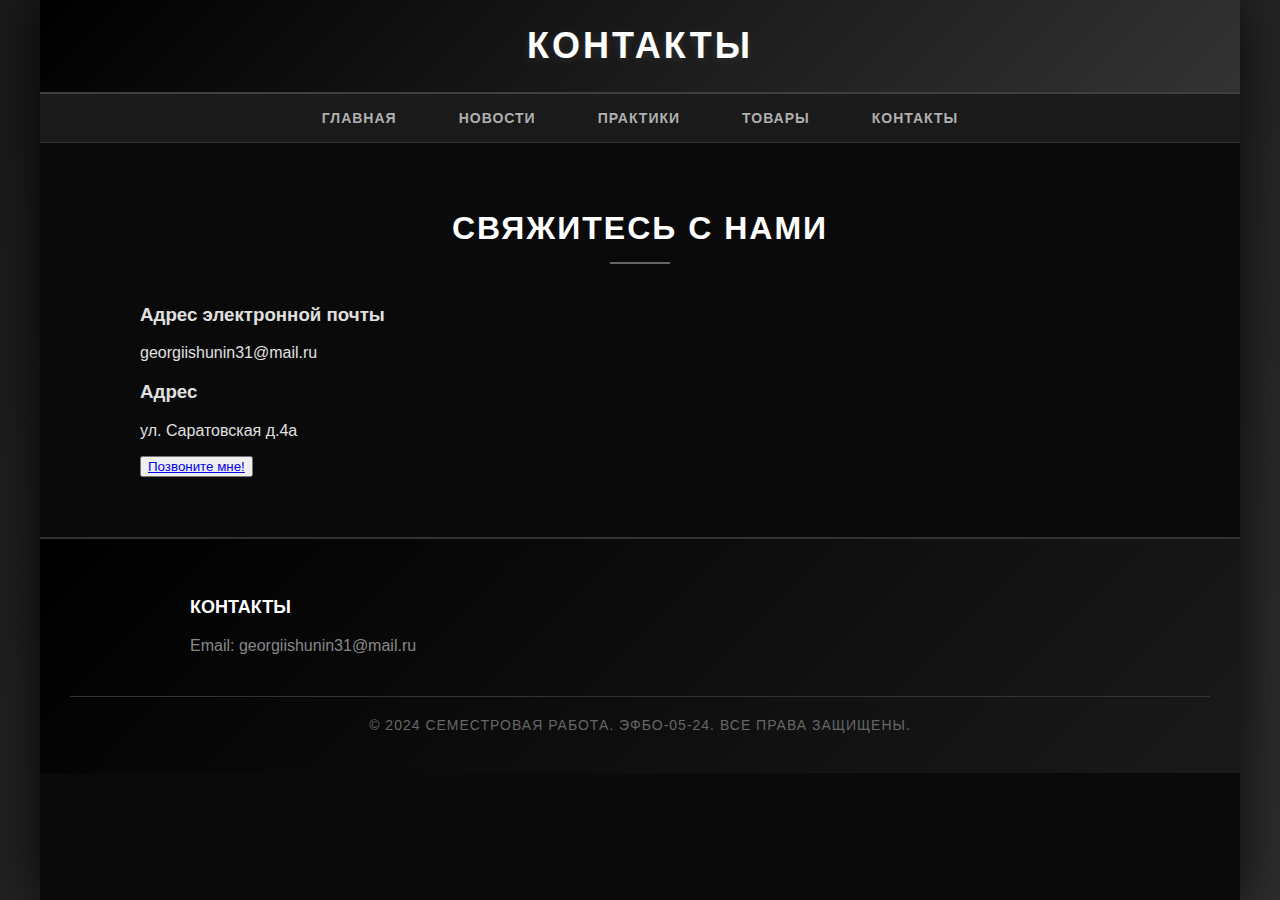
<file: pages/contacts.html>
<!DOCTYPE html>
<html lang="ru">

<head>
    <meta charset="UTF-8">
    <meta name="viewport" content="width=device-width, initial-scale=1.0">
    <title>Контакты - Семестровая работа</title>
    <link rel="stylesheet" href="../style/styles.css">
</head>

<body>
    <div class="page-container">
        <div class="header">Контакты</div>
        <nav class="nav">
            <ul class="nav-list">
                <li class="nav-item"><a href="../index.html" class="nav-link">Главная</a></li>
                <li class="nav-item"><a href="news.html" class="nav-link">Новости</a></li>
                <li class="nav-item"><a href="practices.html" class="nav-link">Практики</a></li>
                <li class="nav-item"><a href="goods.html" class="nav-link">Товары</a></li>
                <li class="nav-item"><a href="contacts.html" class="nav-link">Контакты</a></li>
            </ul>
        </nav>

        <div class="content">
            <div class="contacts-section">
                <h2 class="section-title">Свяжитесь с нами</h2>

                <div class="contact-card">
                    <h3 class="contact-title">Адрес электронной почты</h3>
                    <p class="contact-info">georgiishunin31@mail.ru</p>
                </div>

                <div class="contact-card">
                    <h3 class="contact-title">Адрес</h3>
                    <p class="contact-info">ул. Саратовская д.4а</p>
                </div>

                <div class="contact-card">
                    <button><a href="tel:+79243125460" class="call-button">Позвоните мне!</a></button>
                </div>
            </div>
        </div>

        <div class="footer">
            <div class="footer-content">
                <div class="footer-section">
                    <h3>Контакты</h3>
                    <p>Email: georgiishunin31@mail.ru</p>
                </div>
            </div>
            <div class="footer-bottom">
                &copy; 2024 Семестровая работа. ЭФБО-05-24. Все права защищены.
            </div>
        </div>
    </div>
</body>

</html>
</file>
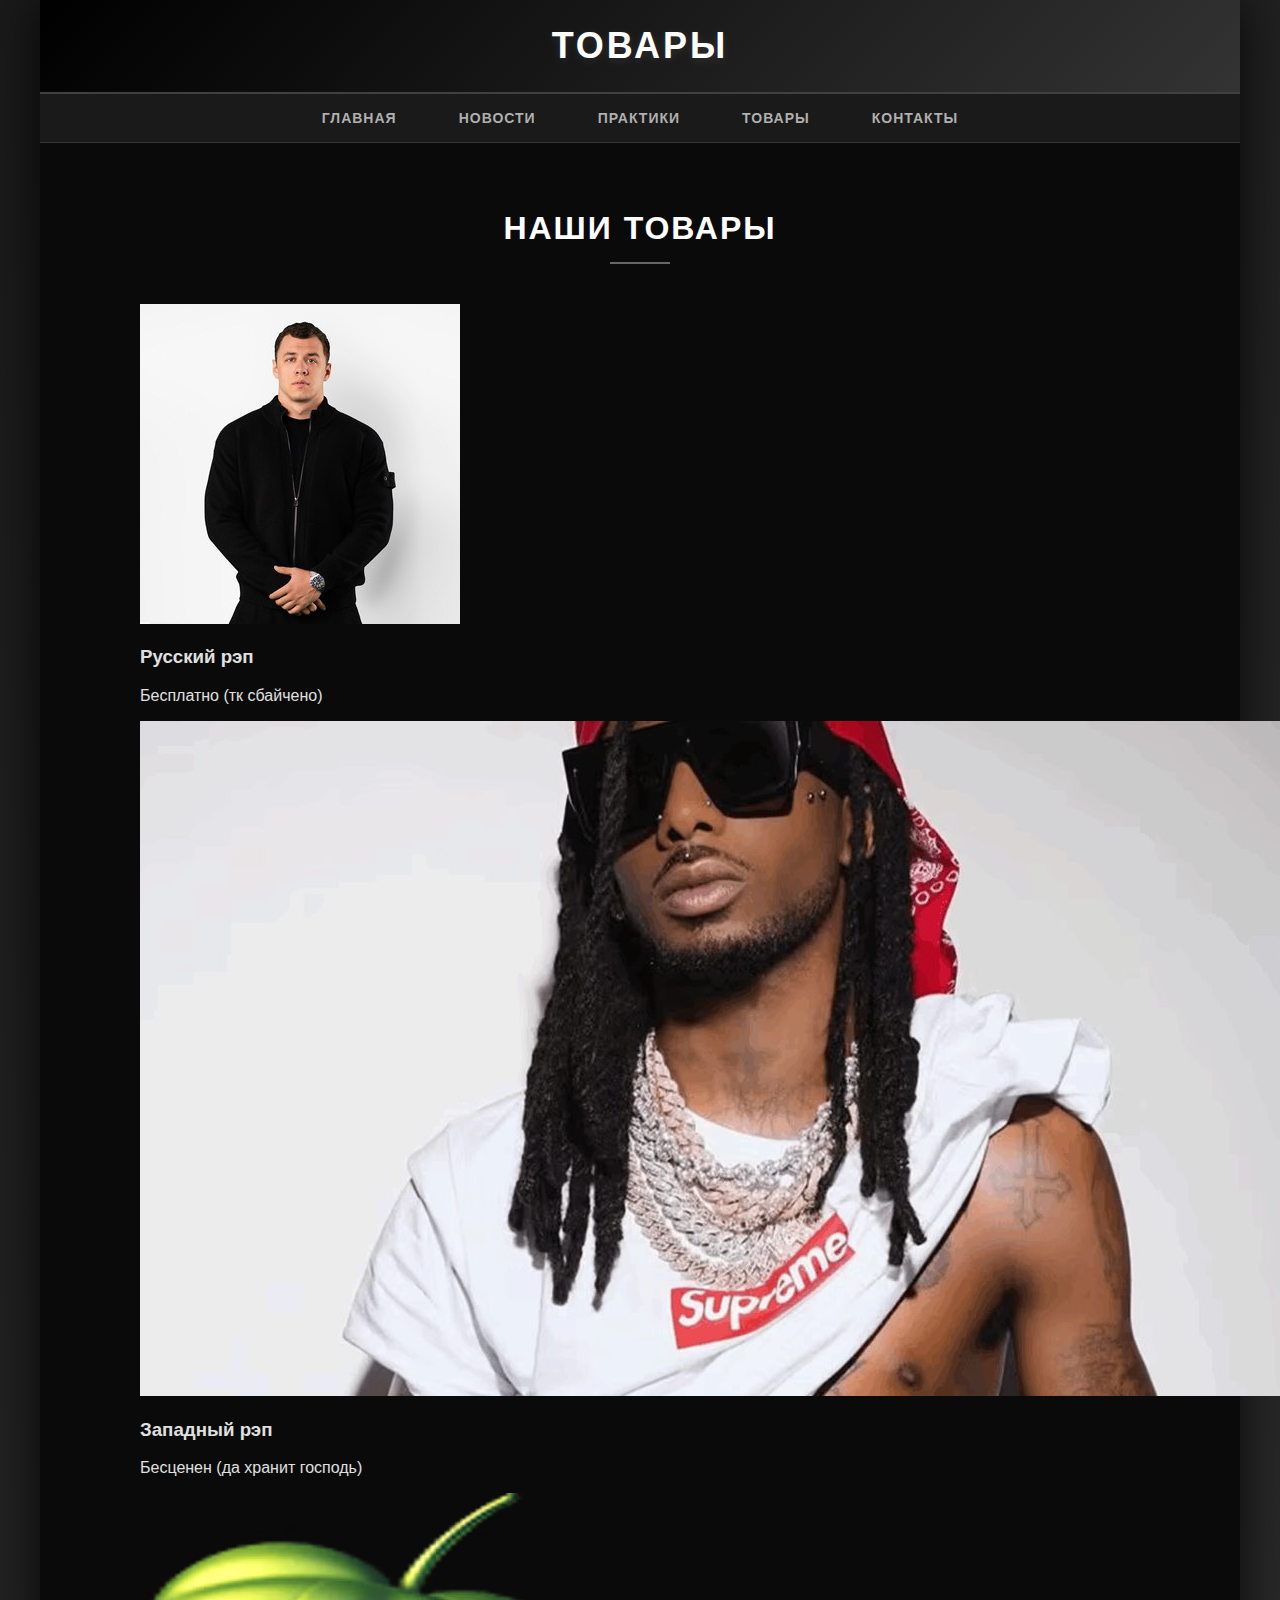
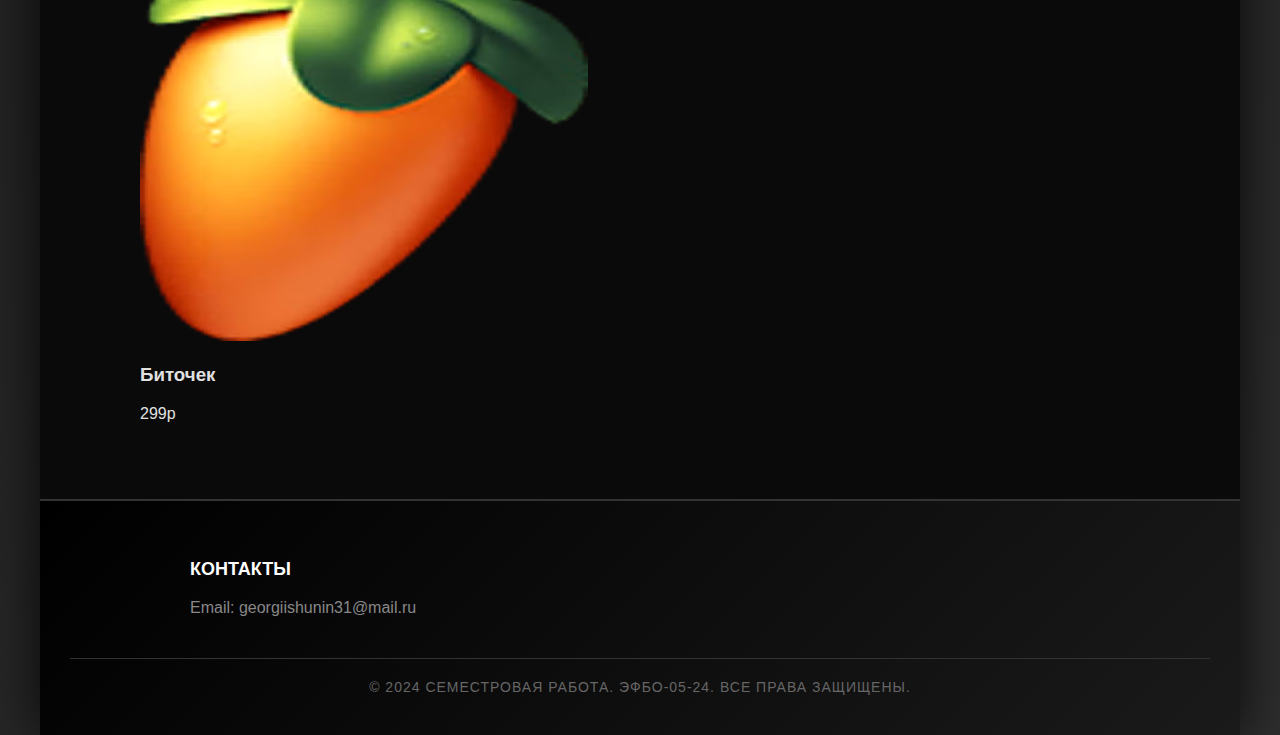
<file: pages/goods.html>
<!DOCTYPE html>
<html lang="ru">

<head>
    <meta charset="UTF-8">
    <meta name="viewport" content="width=device-width, initial-scale=1.0">
    <title>Товары - Семестровая работа</title>
    <link rel="stylesheet" href="../style/styles.css">
</head>

<body>
    <div class="page-container">
        <div class="header">Товары</div>
        <nav class="nav">
            <ul class="nav-list">
                <li class="nav-item"><a href="../index.html" class="nav-link">Главная</a></li>
                <li class="nav-item"><a href="news.html" class="nav-link">Новости</a></li>
                <li class="nav-item"><a href="practices.html" class="nav-link">Практики</a></li>
                <li class="nav-item"><a href="goods.html" class="nav-link">Товары</a></li>
                <li class="nav-item"><a href="contacts.html" class="nav-link">Контакты</a></li>
            </ul>
        </nav>

        <div class="content">
            <div class="goods-section">
                <h2 class="section-title">Наши товары</h2>
                <div class="goods-container">
                    <div class="goods-card">
                        <img src="../images/goods1.jpeg" alt="Русский рэп" class="goods-image">
                        <h3 class="goods-name">Русский рэп</h3>
                        <p class="goods-price">Бесплатно (тк сбайчено)</p>
                    </div>

                    <div class="goods-card">
                        <img src="../images/goods2.jpg" alt="Западный рэп" class="goods-image">
                        <h3 class="goods-name">Западный рэп</h3>
                        <p class="goods-price">Бесценен (да хранит господь)</p>
                    </div>

                    <div class="goods-card">
                        <img src="../images/goods3.avif" alt="Биточек" class="goods-image">
                        <h3 class="goods-name">Биточек</h3>
                        <p class="goods-price">299р</p>
                    </div>
                </div>
            </div>
        </div>

        <div class="footer">
            <div class="footer-content">
                <div class="footer-section">
                    <h3>Контакты</h3>
                    <p>Email: georgiishunin31@mail.ru</p>
                </div>
            </div>
            <div class="footer-bottom">
                &copy; 2024 Семестровая работа. ЭФБО-05-24. Все права защищены.
            </div>
        </div>
    </div>
</body>

</html>
</file>
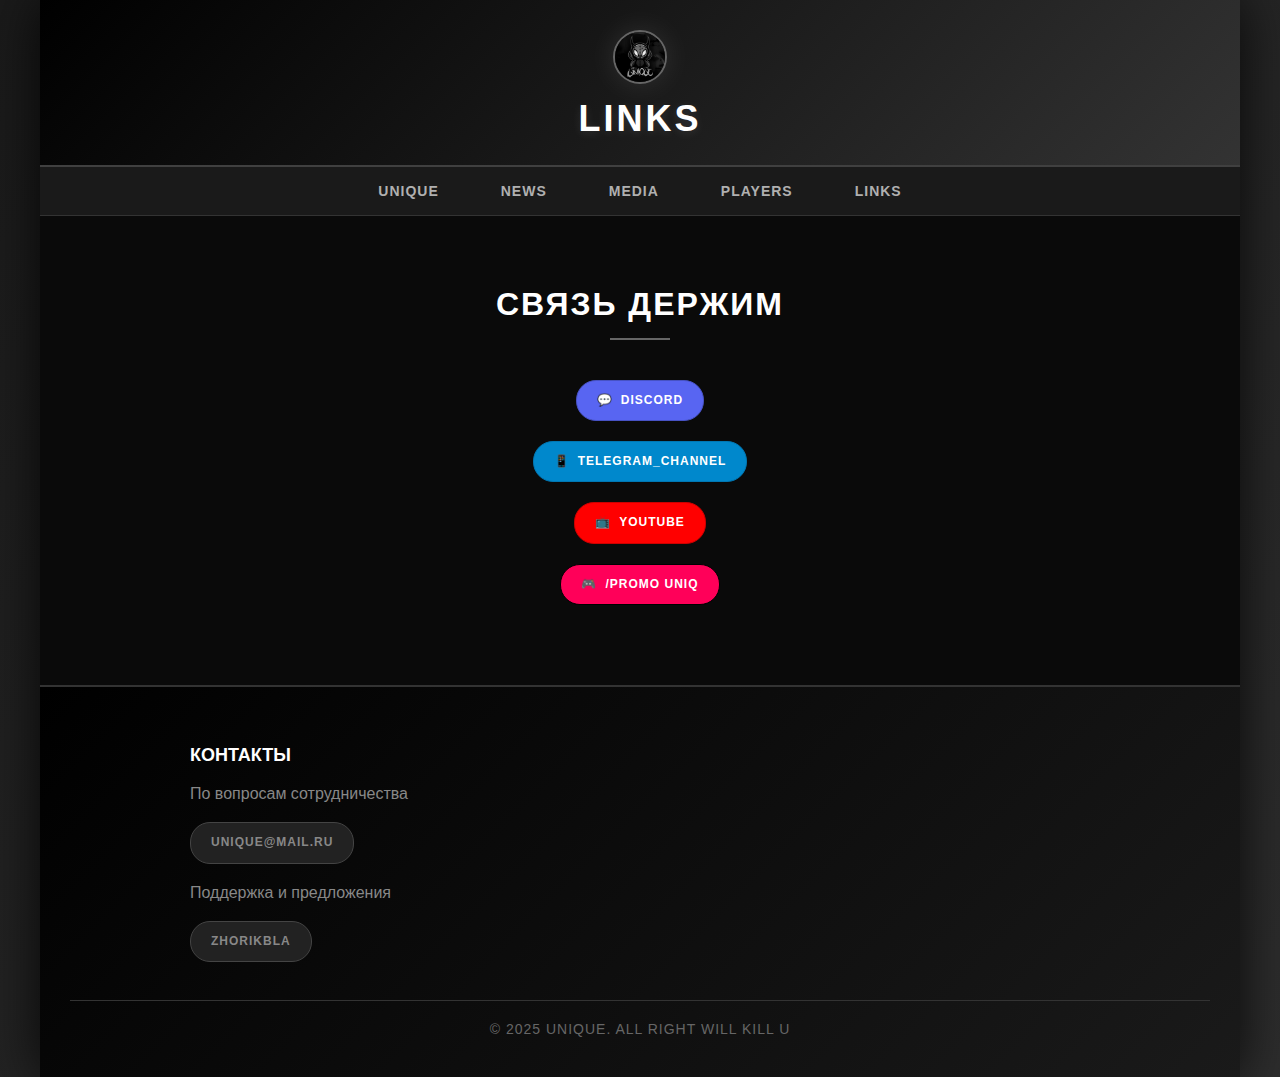
<file: pages/links.html>
<!DOCTYPE html>
<html lang="ru">

<head>
    <meta charset="UTF-8">
    <meta name="viewport" content="width=device-width, initial-scale=1.0">
    <title>UNIQUE_links</title>
    <link rel="stylesheet" href="../style/styles.css">
</head>

<body>
    <div class="page-container">
        <div class="header">
            <div class="header-title">
                <img class="famq-logo-header" src="../images/unique_logo.jpeg" alt="Logo_unique_famq">
            </div>
            <div class="header-title">
                links
            </div>
            <div class="theme-switcher">
            </div>
        </div>
        <nav class="nav">
            <ul class="nav-list">
                <li class="nav-item"><a href="../index.html" class="nav-link">UNIQUE</a></li>
                <li class="nav-item"><a href="news.html" class="nav-link">news</a></li>
                <li class="nav-item"><a href="media.html" class="nav-link">media</a></li>
                <li class="nav-item"><a href="players.html" class="nav-link">players</a></li>
                <li class="nav-item"><a href="links.html" class="nav-link">links</a></li>
            </ul>
        </nav>

        <div class="content">
            <div class="link-section">
                <h2 class="section-title">Связь держим</h2>
                <div align="center">
                    <p class="link-info"><a class="media-link discord" href="https://discord.gg/jURg6W8b">Discord</a>
                    </p>
                    <p class="link-info"><a class="media-link telegram"
                            href="https://t.me/+tnUvLIjBZbw1Y2Iy">Telegram_channel</a></p>
                    <p class="link-info"><a class="media-link youtube"
                            href="https://youtube.com/@unique-family-100?si=o_Aek8gNifoPB7Z9">YouTube</a></p>
                    <p class="link-info"><a class="media-link majestic"
                            href="https://majestic-rp.ru/register/?utm_campaign=uniq">/promo UNIQ</a></p>
                </div>
            </div>
        </div>

        <div class="footer">
            <div class="footer-content">
                <div class="footer-section">
                    <h3>Контакты</h3>
                    <p>По вопросам сотрудничества</p>
                    <a class="media-link" href="mailto:unique@mail.ru">unique@mail.ru</a>
                </div>
                <div class="footer-section">
                    <p>Поддержка и предложения</p>
                    <a class="media-link" href="https://t.me/f1uxik">zhorikbla</a>
                </div>
            </div>
            <div class="footer-bottom">
                &copy; 2025 UNIQUE. all right will kill u
            </div>
        </div>
    </div>
</body>

</html>
</file>
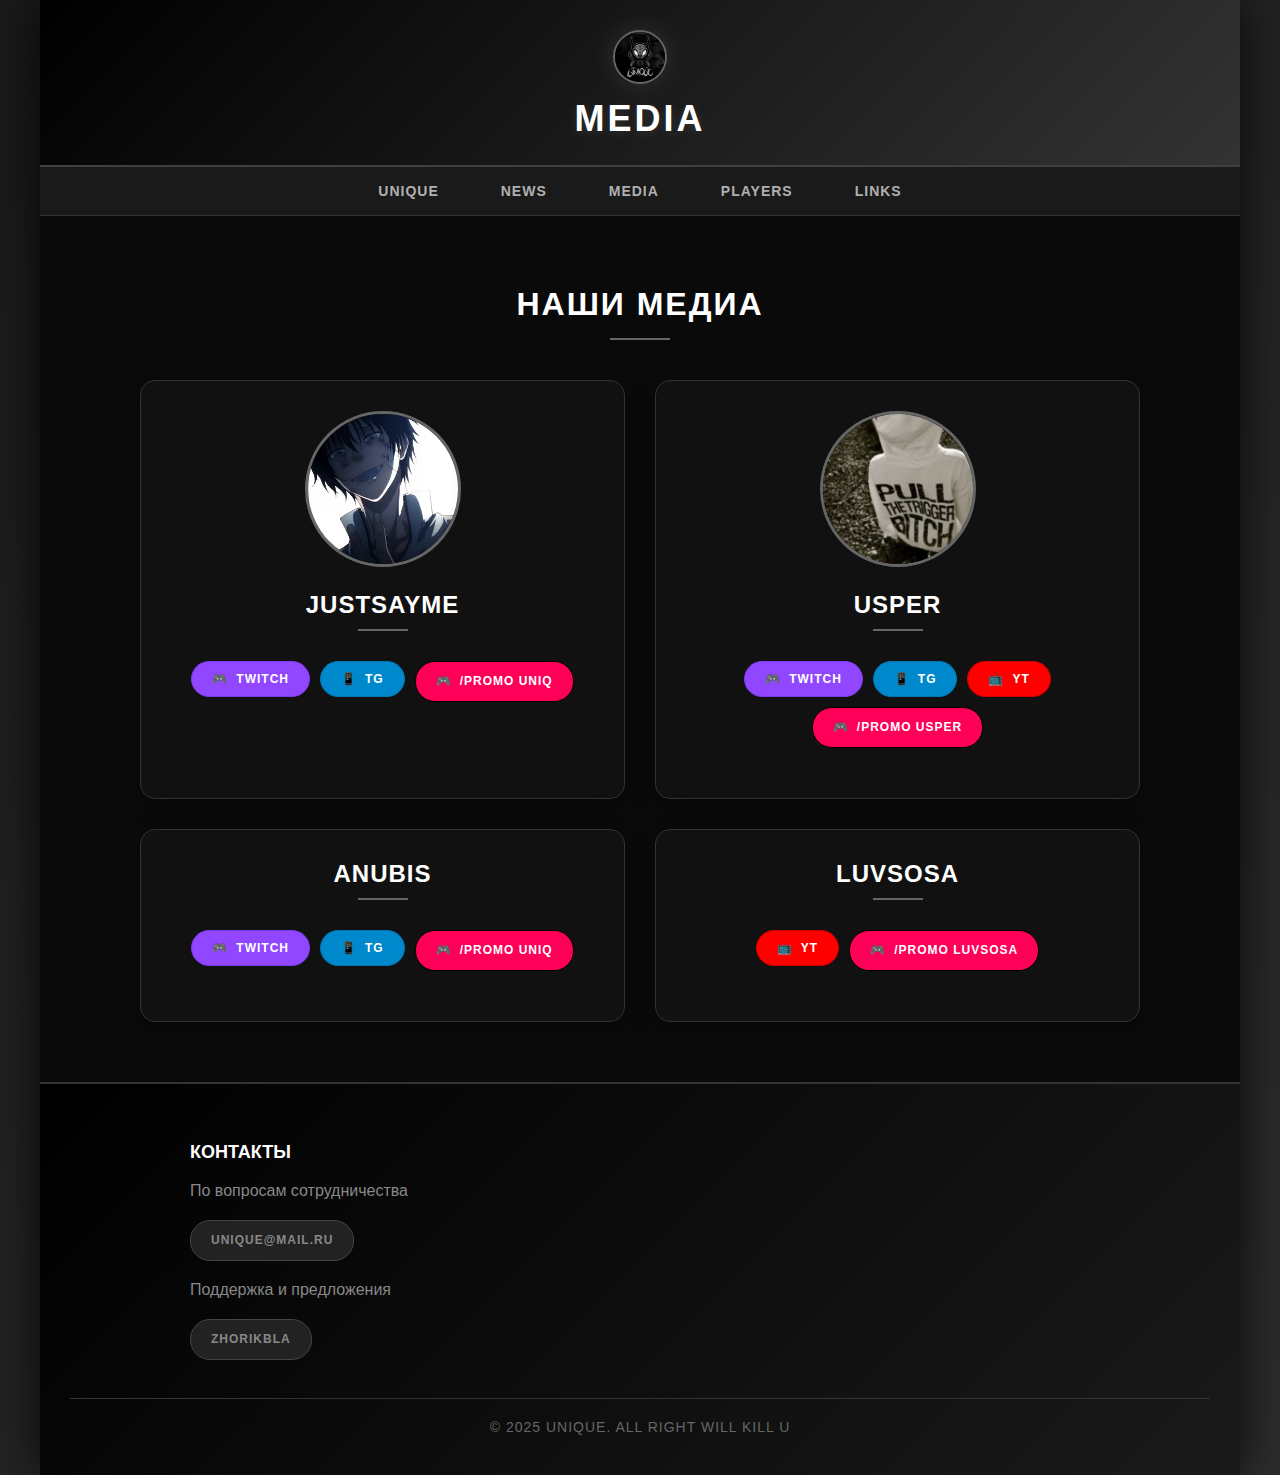
<file: pages/media.html>
<!DOCTYPE html>
<html lang="ru">

<head>
    <meta charset="UTF-8">
    <meta name="viewport" content="width=device-width, initial-scale=1.0">
    <title>UNIQUE_media</title>
    <link rel="stylesheet" href="../style/styles.css">
</head>

<body>
    <div class="page-container">
        <div class="header">
            <div class="header-title">
                <img class="famq-logo-header" src="../images/unique_logo.jpeg" alt="Logo_unique_famq">
            </div>
            <div class="header-title">
                media
            </div>
            <div class="theme-switcher">
            </div>
        </div>
        <nav class="nav">
            <ul class="nav-list">
                <li class="nav-item"><a href="../index.html" class="nav-link">UNIQUE</a></li>
                <li class="nav-item"><a href="news.html" class="nav-link">news</a></li>
                <li class="nav-item"><a href="media.html" class="nav-link">media</a></li>
                <li class="nav-item"><a href="players.html" class="nav-link">players</a></li>
                <li class="nav-item"><a href="links.html" class="nav-link">links</a></li>
            </ul>
        </nav>

        <div class="content">
            <div class="media-section">
                <h2 class="section-title">Наши медиа</h2>

                <div class="media-container">
                    <!-- Медиа партнер 1 -->
                    <div class="media-partner">
                        <img src="../images/jake.jpg" alt="Jake" class="players-image">
                        <h3 class="partner-title">Justsayme</h3>
                        <div class="media-links">
                            <div><a class="media-link twitch" href="www.twitch.tv/justsaymeee">Twitch</a></div>
                            <div><a class="media-link telegram" href="t.me/jakeunique">tg</a></div>
                            <p class="link-info"><a class="media-link majestic"
                                    href="https://majestic-rp.ru/register/?utm_campaign=uniq">/promo UNIQ</a></p>
                        </div>
                    </div>

                    <!-- Медиа партнер 2 -->
                    <div class="media-partner">
                        <img src="../images/usper.jpg" alt="Usper" class="players-image">
                        <h3 class="partner-title">usper</h3>
                        <div class="media-links">
                            <div><a class="media-link twitch" href="www.twitch.tv/usper111">Twitch</a></div>
                            <div><a class="media-link telegram" href="t.me/usper1337">tg</a></div>
                            <div><a class="media-link youtube" href="www.youtube.com/@usper1337">YT</a></div>
                            <p class="link-info"><a class="media-link majestic"
                                    href="https://majestic-rp.ru/register/?utm_campaign=usper">/promo usper</a></p>
                        </div>
                    </div>

                    <!-- Медиа партнер 3 -->
                    <div class="media-partner">
                        <h3 class="partner-title">Anubis</h3>
                        <div class="media-links">
                            <div><a class="media-link twitch" href="www.twitch.tv/papa_anubis">Twitch</a></div>
                            <div><a class="media-link telegram" href="t.me/anubis_pubg_g">tg</a></div>
                            <p class="link-info"><a class="media-link majestic"
                                    href="https://majestic-rp.ru/register/?utm_campaign=uniq">/promo UNIQ</a></p>
                        </div>
                    </div>

                    <!-- Медиа партнер 4 -->
                    <div class="media-partner">
                        <h3 class="partner-title">luvsosa</h3>
                        <div class="media-links">
                            <div><a class="media-link youtube" href="www.youtube.com/@k1sex1337">YT</a></div>
                            <p class="link-info"><a class="media-link majestic"
                                    href="https://majestic-rp.ru/register?utm_campaign=LUVSOSA">/promo LUVSOSA</a></p>
                        </div>
                    </div>
                </div>
            </div>
        </div>

        <div class="footer">
            <div class="footer-content">
                <div class="footer-section">
                    <h3>Контакты</h3>
                    <p>По вопросам сотрудничества</p>
                    <a class="media-link" href="mailto:unique@mail.ru">unique@mail.ru</a>
                </div>
                <div class="footer-section">
                    <p>Поддержка и предложения</p>
                    <a class="media-link" href="https://t.me/f1uxik">zhorikbla</a>
                </div>
            </div>
            <div class="footer-bottom">
                &copy; 2025 UNIQUE. all right will kill u
            </div>
        </div>
    </div>
</body>

</html>
</file>
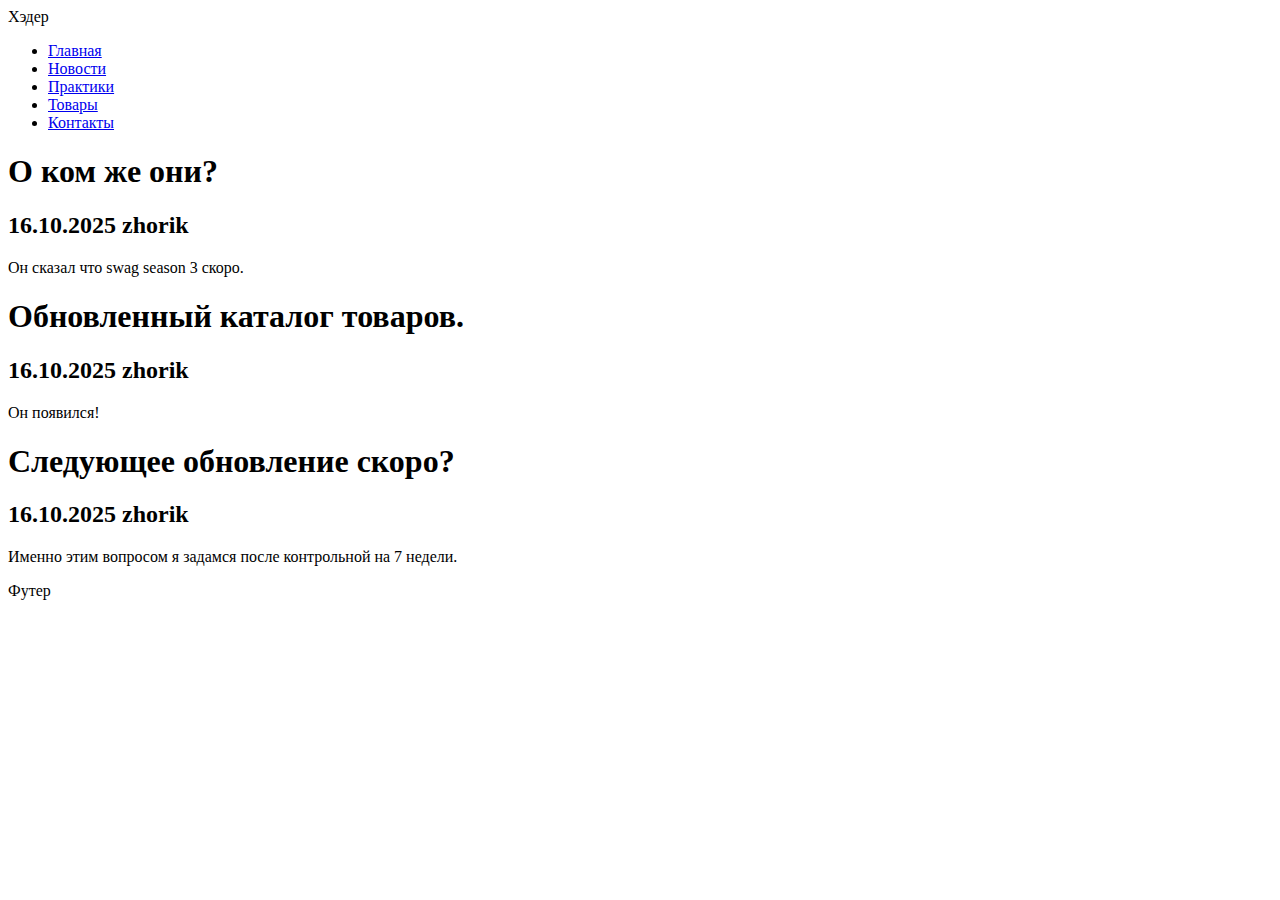
<file: pages/news.html>
<!DOCTYPE html>
<html lamg="ru">

<head>
    <meta charset="UTF-8">
    <meta name="viewport" content="width=device-width, initial-scale=1.0">
    <title>Семестровая работа</title>
</head>

<body>
    <div id="header">Хэдер</div>
    <div id="menu">
        <ul>
            <li><a href="/index.html">Главная</a></li>
            <li><a href="/pages/news.html">Новости</a></li>
            <li><a href="/pages/practices.html">Практики</a></li>
            <li><a href="/pages/goods.html">Товары</a></li>
            <li><a href="/pages/contacts.html">Контакты</a></li>
        </ul>
    </div>
    <div id="news">
        <div>
            <h1> О ком же они?</h1>
            <h2>16.10.2025 zhorik</h2>
            <p>Он сказал что swag season 3 скоро.</p>
        </div>
        <div>
            <h1> Обновленный каталог товаров.</h1>
            <h2>16.10.2025 zhorik</h2>
            <p>Он появился!</p>
        </div>
        <div>
            <h1> Следующее обновление скоро?</h1>
            <h2>16.10.2025 zhorik</h2>
            <p>Именно этим вопросом я задамся после контрольной на 7 недели.</p>
        </div>
    </div>
    <div id="footer">Футер</div>
</body>

</html>
</file>
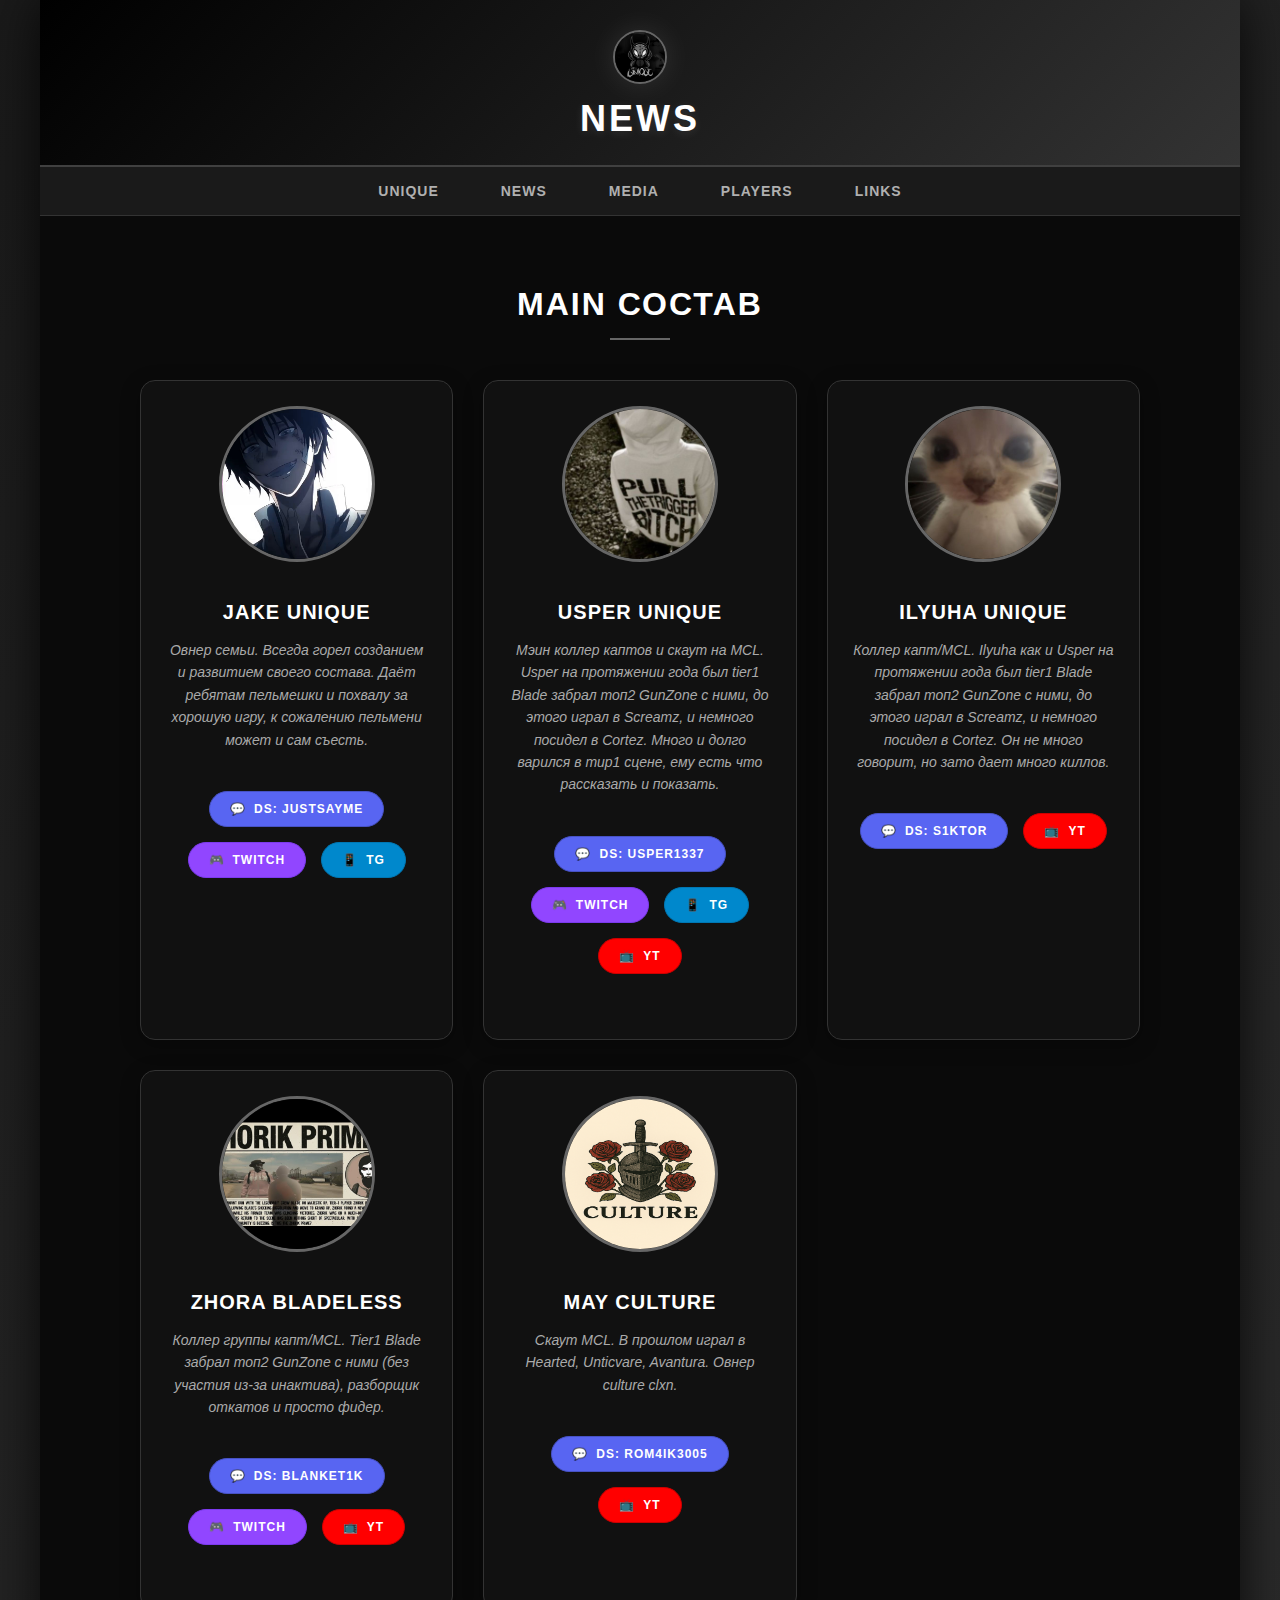
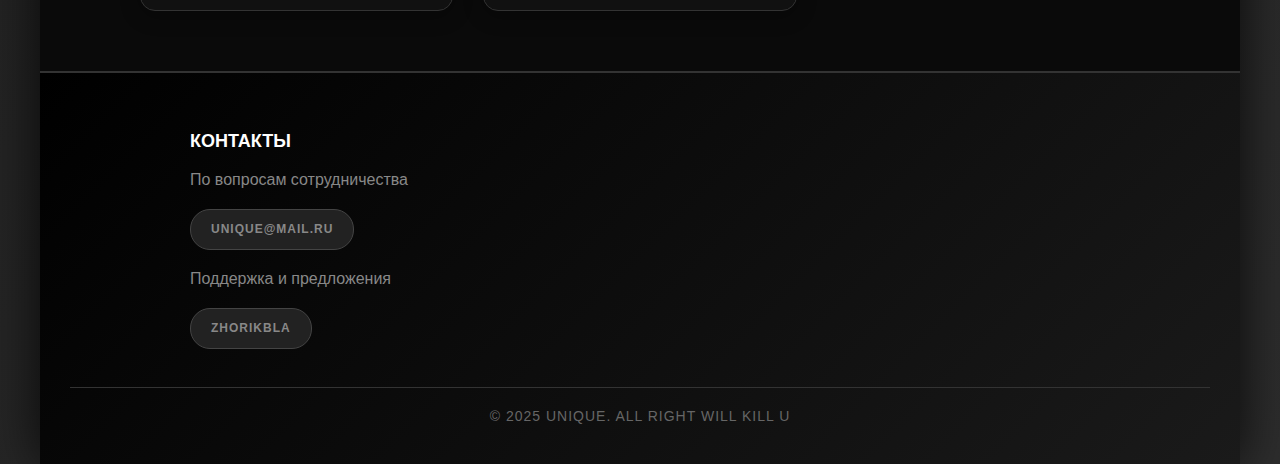
<file: pages/players.html>
<!DOCTYPE html>
<html lang="ru">

<head>
    <meta charset="UTF-8">
    <meta name="viewport" content="width=device-width, initial-scale=1.0">
    <title>UNIQUE_players</title>
    <link rel="stylesheet" href="../style/styles.css">
</head>

<body>
    <div class="page-container">
        <div class="header">
            <div class="header-title">
                <img class="famq-logo-header" src="../images/unique_logo.jpeg" alt="Logo_unique_famq">
            </div>
            <div class="header-title">
                news
            </div>
        </div>
        <nav class="nav">
            <ul class="nav-list">
                <li class="nav-item"><a href="../index.html" class="nav-link">UNIQUE</a></li>
                <li class="nav-item"><a href="news.html" class="nav-link">news</a></li>
                <li class="nav-item"><a href="media.html" class="nav-link">media</a></li>
                <li class="nav-item"><a href="players.html" class="nav-link">players</a></li>
                <li class="nav-item"><a href="links.html" class="nav-link">links</a></li>
            </ul>
        </nav>

        <div class="content">
            <div class="players-section">
                <h2 class="section-title">Main состав</h2>
                <div class="players-container">
                    <div class="players-card">
                        <img src="../images/jake.jpg" alt="Jake" class="players-image">
                        <h3 class="players-name">Jake Unique</h3>
                        <p class="players-price">Овнер семьи. Всегда горел созданием и развитием своего состава. Даёт
                            ребятам пельмешки и похвалу за хорошую игру, к сожалению пельмени может и сам съесть.</p>
                        <div class="links-container">
                            <div class="media-link discord">DS: justsayme</div>
                            <div><a class="media-link twitch" href="www.twitch.tv/justsaymeee">Twitch</a></div>
                            <div><a class="media-link telegram" href="t.me/jakeunique">tg</a></div>
                        </div>
                    </div>

                    <div class="players-card">
                        <img src="../images/usper.jpg" alt="Usper" class="players-image">
                        <h3 class="players-name">Usper Unique</h3>
                        <p class="players-price">Мэин коллер каптов и скаут на MCL. Usper на протяжении года был tier1
                            Blade забрал топ2 GunZone с ними, до этого играл в Screamz, и немного посидел в Cortez.
                            Много и долго варился в тир1 сцене, ему есть что рассказать и показать.</p>
                        <div class="links-container">
                            <div class="media-link discord">DS: usper1337</div>
                            <div><a class="media-link twitch" href="www.twitch.tv/usper111">Twitch</a></div>
                            <div><a class="media-link telegram" href="t.me/usper1337">tg</a></div>
                            <div><a class="media-link youtube" href="www.youtube.com/@usper1337">YT</a></div>
                        </div>
                    </div>

                    <div class="players-card">
                        <img src="../images/ilyuha.jpg" alt="Ilyuha" class="players-image">
                        <h3 class="players-name">Ilyuha Unique</h3>
                        <p class="players-price">Коллер капт/MCL. Ilyuha как и Usper на протяжении года был tier1 Blade
                            забрал топ2 GunZone с ними, до этого играл в Screamz, и немного посидел в Cortez. Он не
                            много говорит, но зато дает много киллов. </p>
                        <div class="links-container">
                            <div class="media-link discord">DS: s1ktor</div>
                            <div><a class="media-link youtube" href="www.youtube.com/@s1ktorrr">YT</a></div>
                        </div>
                    </div>
                    <div class="players-card">
                        <img src="../images/zhora_mb.jpg" alt="Zhora" class="players-image">
                        <h3 class="players-name">Zhora Bladeless</h3>
                        <p class="players-price">Коллер группы капт/MCL. Tier1 Blade забрал топ2 GunZone с ними (без
                            участия из-за инактива), разборщик откатов и просто фидер.</p>
                        <div class="links-container">
                            <div class="media-link discord">DS: blanket1k</div>
                            <div><a class="media-link twitch" href="www.twitch.tv/zhorik_blade">Twitch</a></div>
                            <div><a class="media-link youtube" href="www.youtube.com/@ZhoraW">YT</a></div>
                        </div>
                    </div>
                    <div class="players-card">
                        <img src="../images/may.jpg" alt="May" class="players-image">
                        <h3 class="players-name">May Culture</h3>
                        <p class="players-price">Скаут MCL. В прошлом играл в Hearted, Unticvare, Avantura. Овнер
                            culture clxn.</p>
                        <div class="links-container">
                            <div class="media-link discord">DS: rom4ik3005</div>
                            <div><a class="media-link youtube" href="www.youtube.com/@Without.44">YT</a></div>
                        </div>
                    </div>
                </div>
            </div>
        </div>

        <div class="footer">
            <div class="footer-content">
                <div class="footer-section">
                    <h3>Контакты</h3>
                    <p>По вопросам сотрудничества</p>
                    <a class="media-link" href="mailto:unique@mail.ru">unique@mail.ru</a>
                </div>
                <div class="footer-section">
                    <p>Поддержка и предложения</p>
                    <a class="media-link" href="https://t.me/f1uxik">zhorikbla</a>
                </div>
            </div>
            <div class="footer-bottom">
                &copy; 2025 UNIQUE. all right will kill u
            </div>
        </div>
    </div>
</body>

</html>
</file>
<file: style/styles.css>
body {
    font-family: 'Segoe UI', Tahoma, Geneva, Verdana, sans-serif;
    margin: 0;
    padding: 0;
    background: linear-gradient(135deg, #1a1a1a 0%, #2d2d2d 100%);
    min-height: 100vh;
    color: #e0e0e0;
}

/* ===== КОНТЕЙНЕР СТРАНИЦЫ ===== */
.page-container {
    max-width: 1200px;
    margin: 0 auto;
    background: #0a0a0a;
    min-height: 100vh;
    box-shadow: 0 0 50px rgba(0, 0, 0, 0.8);
}

/* ===== ШАПКА ===== */
.header {
    background: linear-gradient(135deg, #000000 0%, #333333 100%);
    color: #ffffff;
    text-align: center;
    padding: 25px 30px;
    font-size: 36px;
    font-weight: 700;
    letter-spacing: 3px;
    text-transform: uppercase;
    text-shadow: 0 2px 10px rgba(255, 255, 255, 0.1);
    border-bottom: 2px solid #404040;
}

/* ===== НАВИГАЦИЯ ===== */
.nav {
    background: #1a1a1a;
    padding: 15px 0;
    border-bottom: 1px solid #333;
}

.nav-list {
    list-style: none;
    margin: 0;
    padding: 0;
    display: flex;
    justify-content: center;
    gap: 20px;
}

.nav-item {
    margin: 0;
}

.nav-link {
    color: #b0b0b0;
    text-decoration: none;
    padding: 10px 20px;
    border-radius: 20px;
    transition: all 0.3s ease;
    font-weight: 600;
    font-size: 14px;
    text-transform: uppercase;
    letter-spacing: 1px;
    border: 1px solid transparent;
}

.nav-link:hover {
    background: #333333;
    color: #ffffff;
    border-color: #555555;
    transform: translateY(-2px);
    box-shadow: 0 4px 12px rgba(255, 255, 255, 0.1);
}

/* ===== ОСНОВНОЙ КОНТЕНТ ===== */
.content {
    padding: 40px;
    max-width: 1000px;
    margin: 0 auto;
}

/* ===== ОБЩИЕ СТИЛИ СЕКЦИЙ ===== */
.section-title {
    font-size: 32px;
    color: #ffffff;
    text-align: center;
    margin-bottom: 40px;
    font-weight: 700;
    text-transform: uppercase;
    letter-spacing: 2px;
    position: relative;
}

.section-title::after {
    content: '';
    display: block;
    width: 60px;
    height: 2px;
    background: #666666;
    margin: 15px auto 0;
}

/* ===== ГЛАВНАЯ СТРАНИЦА ===== */
.famq-header {
    text-align: center;
    margin-bottom: 50px;
    padding: 30px;
    background: #111111;
    border-radius: 15px;
    border: 1px solid #333;
}

.famq-title {
    font-size: 28px;
    color: #ffffff;
    margin-bottom: 20px;
    font-weight: 800;
    text-transform: uppercase;
}

.famq-logo {
    width: 200px;
    height: 200px;
    border-radius: 50%;
    object-fit: cover;
    margin: 20px auto;
    border: 3px solid #666666;
    box-shadow: 0 0 30px rgba(255, 255, 255, 0.1);
    transition: all 0.3s ease;
}

.famq-logo:hover {
    transform: scale(1.5);
    border-radius: 20%;
    object-fit: cover;
    margin: 40px 0;
    box-shadow: 0 0 40px rgba(255, 255, 255, 0.2);
}

.famq-logo-header {
    width: 50px;
    height: 50px;
    border-radius: 50%;
    object-fit: cover;
    margin: 5px auto;
    border: 2px solid #666666;
    box-shadow: 0 0 30px rgba(255, 255, 255, 0.1);
    transition: all 0.3s ease;
}

.famq-logo-header:hover {
    transform: scale(1.05);
    box-shadow: 0 0 40px rgba(255, 255, 255, 0.2);
}

.famq-name {
    font-size: 24px;
    color: #ffffff;
    margin: 15px 0;
    font-weight: 600;
    text-transform: uppercase;
}

.famq-serv {
    font-size: 16px;
    color: #888888;
    margin: 5px 0;
    font-style: italic;
}

.about-famq {
    background: #111111;
    padding: 30px;
    border-radius: 15px;
    margin: 30px 0;
    border-left: 4px solid #666666;
    font-size: 16px;
    line-height: 1.8;
    color: #cccccc;
    text-align: center;
    font-style: italic;
}

.about-news {
    background: #272727;
    padding: 30px;
    border-radius: 15px;
    margin: 30px 0;
    border-left: 4px solid #666666;
    font-size: 16px;
    color: #cccccc;
}


/* ===== ССЫЛКИ ===== */
.links-container {
    display: flex;
    justify-content: center;
    flex-wrap: wrap;
    gap: 15px;
    margin: 40px 0;
}

.links-tag {
    background: linear-gradient(135deg, #333333 0%, #555555 100%);
    color: white;
    padding: 12px 25px;
    border-radius: 25px;
    font-weight: 600;
    font-size: 14px;
    box-shadow: 0 4px 15px rgba(0, 0, 0, 0.3);
    transition: all 0.3s ease;
    text-transform: uppercase;
    letter-spacing: 1px;
    border: 1px solid #444;
    cursor: pointer;
}

.links-tag:hover {
    transform: translateY(-3px);
    box-shadow: 0 6px 20px rgba(255, 255, 255, 0.2);
    background: linear-gradient(135deg, #444444 0%, #666666 100%);
}

/* ===== АКТУАЛЬНОЕ ===== */
.act-section {
    margin-top: 50px;
}

.act-card {
    background: #111111;
    padding: 25px;
    margin: 20px 0;
    border-radius: 12px;
    box-shadow: 0 5px 20px rgba(0, 0, 0, 0.3);
    border-left: 4px solid #888888;
    transition: all 0.3s ease;
    border: 1px solid #333;
}

.act-card:hover {
    transform: translateX(5px);
    box-shadow: 0 8px 25px rgba(255, 255, 255, 0.1);
}

.act-title {
    font-size: 20px;
    color: #ffffff;
    margin: 0 0 15px 0;
    font-weight: 600;
    text-transform: uppercase;
    display: flex;
    align-items: center;
    gap: 15px;
    margin-bottom: 15px;
    flex-wrap: wrap;
}

.act-desc {
    color: #aaaaaa;
    line-height: 1.6;
    margin: 0;
}

.act-date {
    background: #444444;
    color: white;
    padding: 5px 12px;
    border-radius: 15px;
    font-size: 12px;
    font-weight: 600;
}

.act-desc .nav-link {
    color: #888888;
    text-decoration: none;
    padding: 2px 8px;
    border-radius: 4px;
    transition: all 0.3s ease;
}

.act-desc .nav-link:hover {
    color: #ffffff;
    background: #333333;
}

/* ===== СТРАНИЦА ИГРОКОВ ===== */
.players-section {
    margin-top: 30px;
}

.players-container {
    display: grid;
    grid-template-columns: repeat(auto-fit, minmax(300px, 1fr));
    gap: 30px;
    margin-top: 30px;
}

.players-card {
    background: #111111;
    padding: 25px;
    border-radius: 15px;
    text-align: center;
    transition: all 0.3s ease;
    border: 1px solid #333;
    box-shadow: 0 5px 20px rgba(0, 0, 0, 0.3);
}

.players-card:hover {
    transform: translateY(-8px);
    box-shadow: 0 12px 30px rgba(255, 255, 255, 0.1);
    border-color: #666;
}

.players-image {
    width: 150px;
    height: 150px;
    object-fit: cover;
    border-radius: 50%;
    margin: 0 auto 20px;
    border: 3px solid #666666;
    transition: all 0.3s ease;
}

.players-image:hover {
    transform: scale(1.1);
    border-color: #888;
}

.players-name {
    font-size: 20px;
    color: #ffffff;
    font-weight: 600;
    margin: 15px 0;
    text-transform: uppercase;
    letter-spacing: 1px;
}

.players-price {
    font-size: 14px;
    color: #aaaaaa;
    line-height: 1.6;
    margin: 15px 0;
    font-style: italic;
}

/* ===== СТРАНИЦА НОВОСТЕЙ ===== */
.news-section {
    margin-top: 30px;
}

.news-card {
    background: #111111;
    padding: 30px;
    margin: 25px 0;
    border-radius: 15px;
    box-shadow: 0 5px 20px rgba(0, 0, 0, 0.3);
    border-left: 4px solid #777777;
    transition: all 0.3s ease;
    border: 1px solid #333;
}

.news-card:hover {
    transform: translateX(5px);
    box-shadow: 0 8px 25px rgba(255, 255, 255, 0.1);
}

.news-header {
    display: flex;
    align-items: center;
    gap: 15px;
    margin-bottom: 15px;
    flex-wrap: wrap;
}

.news-pic {
    width: 200px;
    height: 200px;
    margin: 20px auto;
    border: 3px solid #666666;
    box-shadow: 0 0 30px rgba(255, 255, 255, 0.1);
    transition: all 0.3s ease;
}

.news-pic-hor {
    max-width: 500px;
    max-height: 280px;
    min-width: 160px;
    min-height: 90px;
    margin: 20px auto;
    border: 3px solid #666666;
    box-shadow: 0 0 30px rgba(255, 255, 255, 0.1);
    transition: all 0.3s ease;
}

.news-pic:hover {
    transform: scale(1.5);
    box-shadow: 0 0 40px rgba(255, 255, 255, 0.2);
}

.news-pic-hor:hover {
    transform: scale(1.8);
    box-shadow: 0 0 40px rgba(255, 255, 255, 0.2);
}

.news-title {
    font-size: 22px;
    color: #ffffff;
    margin: 0 0 0px 0;
    font-weight: 600;
    text-transform: uppercase;
}

.about-news-title {
    font-size: 18px;
    color: #c5c5c5;
    align-items: left;
    font-weight: 600;
    margin: 0 0 0px 0;
}

.about-news-text {
    font-size: 14px;
    color: #b6b5b5;
    margin: 15px 0 0px 0;
    font-weight: 400;
    font-style: italic;
}

.news-date {
    background: #444444;
    color: white;
    padding: 5px 12px;
    border-radius: 15px;
    font-size: 12px;
    font-weight: 600;
}

.news-author {
    color: #888888;
    font-size: 14px;
    font-style: italic;
}

.news-desc {
    color: #aaaaaa;
    font-size: 16px;
    line-height: 1.6;
    margin: 0;
}

/* ===== СТРАНИЦА ССЫЛОК ===== */
.link-section {
    margin-top: 30px;
}

.link-card {
    background: #111111;
    padding: 30px;
    margin: 25px 0;
    border-radius: 15px;
    box-shadow: 0 5px 20px rgba(0, 0, 0, 0.3);
    border-left: 4px solid #999999;
    transition: all 0.3s ease;
    border: 1px solid #333;
    text-align: center;
}

.link-card:hover {
    transform: translateX(5px);
    box-shadow: 0 8px 25px rgba(255, 255, 255, 0.1);
}

.link-title {
    font-size: 22px;
    color: #ffffff;
    margin: 0 0 15px 0;
    font-weight: 200;
    text-transform: uppercase;
}

.link-info {
    color: #aaaaaa;
    font-size: 18px;
    line-height: 1.6;
    margin: 0 0 20px 0;
}

/* ===== ФУТЕР ===== */
.footer {
    background: linear-gradient(135deg, #000000 0%, #1a1a1a 100%);
    color: #888888;
    text-align: center;
    padding: 40px 30px;
    margin-top: 20px;
    border-top: 2px solid #333;
}

.footer-content {
    max-width: 900px;
    margin: 0 auto;
    display: grid;
    grid-template-columns: repeat(auto-fit, auto-fit);
    text-align: left;
}

.footer-section h3 {
    color: #ffffff;
    margin-bottom: 15px;
    font-size: 18px;
    font-weight: 600;
    text-transform: uppercase;
}

.footer-section p,
.footer-section a {
    color: #888888;
    text-decoration: none;
    line-height: 1.6;
    margin: 8px 0;
    transition: color 0.3s ease;
}

.footer-section a:hover {
    color: #ffffff;
    text-decoration: underline;
}

.footer-bottom {
    margin-top: 30px;
    padding-top: 20px;
    border-top: 1px solid #333;
    color: #666666;
    font-size: 14px;
    text-transform: uppercase;
    letter-spacing: 1px;
}

/* ===== СТРАНИЦА МЕДИА ===== */
.media-section {
    margin-top: 30px;
}

.media-container {
    display: grid;
    grid-template-columns: repeat(auto-fit, minmax(350px, 1fr));
    gap: 30px;
    margin-top: 30px;
}

.media-partner {
    background: #111111;
    padding: 30px;
    border-radius: 15px;
    text-align: center;
    transition: all 0.3s ease;
    border: 1px solid #333;
    box-shadow: 0 5px 20px rgba(0, 0, 0, 0.3);
}

.media-partner:hover {
    transform: translateY(-5px);
    box-shadow: 0 12px 30px rgba(255, 255, 255, 0.1);
    border-color: #666;
}

.partner-title {
    font-size: 24px;
    color: #ffffff;
    margin: 0 0 20px 0;
    font-weight: 600;
    text-transform: uppercase;
    letter-spacing: 1px;
    position: relative;
    padding-bottom: 10px;
}

.partner-title::after {
    content: '';
    display: block;
    width: 50px;
    height: 2px;
    background: #666666;
    margin: 10px auto 0;
}

.partner-description {
    color: #aaaaaa;
    font-size: 14px;
    line-height: 1.6;
    margin: 0 0 25px 0;
    font-style: italic;
}

.media-links {
    display: flex;
    justify-content: center;
    flex-wrap: wrap;
    gap: 10px;
    margin-top: 20px;
}

.media-link {
    display: inline-flex;
    align-items: center;
    gap: 8px;
    background: #222222;
    color: #ffffff;
    text-decoration: none;
    padding: 10px 20px;
    border-radius: 20px;
    font-weight: 600;
    transition: all 0.3s ease;
    border: 1px solid #444;
    text-transform: uppercase;
    font-size: 12px;
    letter-spacing: 1px;
    min-width: 10px;
    justify-content: center;
}

.media-link:hover {
    transform: translateY(-2px);
    box-shadow: 0 4px 15px rgba(255, 255, 255, 0.2);
    background: #333333;
    color: #ffffff;
    text-decoration: none;
}

/* Специфичные цвета для медиа-ссылок */
.media-link.twitch {
    background: #9146FF;
    border-color: #7c3aed;
}

.media-link.youtube {
    background: #FF0000;
    border-color: #cc0000;
}

.media-link.discord {
    background: #5865F2;
    border-color: #4752c4;
}

.media-link.majestic {
    border-color: #000000;
    background: #ff0059;
}

.media-link.telegram {
    background: #0088cc;
    border-color: #0077b3;
}

.media-link.twitter {
    background: #1DA1F2;
    border-color: #1a91da;
}

.media-link.instagram {
    background: linear-gradient(45deg, #f09433, #e6683c, #dc2743, #cc2366, #bc1888);
    border-color: #bc1888;
}

.media-link.twitch:hover {
    background: #7c3aed;
}

.media-link.youtube:hover {
    background: #cc0000;
}

.media-link.majestic:hover {
    background: #ff0059;
}

.media-link.discord:hover {
    background: #4752c4;
}

.media-link.telegram:hover {
    background: #0077b3;
}

.media-link.twitter:hover {
    background: #1a91da;
}

.media-link.instagram:hover {
    background: linear-gradient(45deg, #e6683c, #dc2743, #cc2366, #bc1888);
}

/* Иконки для медиа-ссылок (можно заменить на реальные иконки) */
.media-link::before {
    font-weight: bold;
}

.media-link.twitch::before {
    content: "🎮";
}

.media-link.majestic::before {
    content: "🎮";
}

.media-link.youtube::before {
    content: "📺";
}

.media-link.discord::before {
    content: "💬";
}

.media-link.telegram::before {
    content: "📱";
}

.media-link.twitter::before {
    content: "🐦";
}

.media-link.instagram::before {
    content: "📸";
}

/* ===== МЕДИА-ЗАПРОСЫ ДЛЯ МОБИЛЬНЫХ УСТРОЙСТВ ===== */

/* Планшеты и маленькие ноутбуки */
@media (max-width: 1024px) {
    .content {
        padding: 30px 25px;
    }

    .header {
        font-size: 32px;
        padding: 20px 25px;
    }

    .section-title {
        font-size: 28px;
    }
}

/* Планшеты (портретная ориентация) */
@media (max-width: 768px) {
    .content {
        padding: 25px 20px;
    }

    .header {
        font-size: 28px;
        padding: 18px 20px;
        letter-spacing: 2px;
    }

    .section-title {
        font-size: 24px;
        margin-bottom: 30px;
    }

    .nav-list {
        flex-wrap: wrap;
        gap: 10px;
    }

    .nav-link {
        padding: 8px 16px;
        font-size: 13px;
    }

    .famq-logo {
        width: 150px;
        height: 150px;
    }

    .famq-title {
        font-size: 24px;
    }

    .famq-name {
        font-size: 20px;
    }

    .players-container,
    .media-container {
        grid-template-columns: 1fr;
        gap: 20px;
    }

    .players-card,
    .media-partner {
        padding: 20px;
    }

    .news-card,
    .link-card,
    .act-card {
        padding: 20px;
    }

    .news-header {
        flex-direction: column;
        align-items: flex-start;
        gap: 10px;
    }

    .news-pic {
        width: 150px;
        height: 150px;
    }

    .news-pic:hover {
        transform: scale(1.2);
    }

    .media-links {
        flex-direction: column;
        align-items: center;
    }

    .media-link {
        width: 200px;
        justify-content: center;
    }
}

/* Мобильные телефоны */
@media (max-width: 480px) {
    .content {
        padding: 20px 15px;
    }

    .header {
        font-size: 22px;
        padding: 15px;
        letter-spacing: 1px;
    }

    .section-title {
        font-size: 20px;
        margin-bottom: 25px;
    }

    .section-title::after {
        width: 40px;
        margin: 10px auto 0;
    }

    .nav {
        padding: 10px 0;
    }

    .nav-list {
        flex-direction: column;
        align-items: center;
        gap: 8px;
    }

    .nav-link {
        width: 200px;
        text-align: center;
        padding: 10px;
    }

    .famq-header {
        padding: 20px 15px;
        margin-bottom: 30px;
    }

    .famq-logo {
        width: 120px;
        height: 120px;
    }

    .famq-title {
        font-size: 20px;
        margin-bottom: 15px;
    }

    .famq-name {
        font-size: 18px;
    }

    .famq-serv {
        font-size: 14px;
    }

    .about-famq {
        padding: 20px 15px;
        font-size: 14px;
        margin: 20px 0;
    }

    .links-container {
        margin: 30px 0;
        gap: 10px;
    }

    .links-tag {
        padding: 10px 18px;
        font-size: 12px;
    }

    .players-image {
        width: 120px;
        height: 120px;
    }

    .players-name {
        font-size: 18px;
    }

    .players-price {
        font-size: 13px;
    }

    .news-title {
        font-size: 18px;
    }

    .news-desc,
    .link-info {
        font-size: 14px;
    }

    .act-title {
        font-size: 18px;
        flex-direction: column;
        align-items: flex-start;
        gap: 10px;
    }

    .footer {
        padding: 30px 20px;
    }

    .footer-content {
        grid-template-columns: 1fr;
        text-align: center;
        gap: 25px;
    }

    .footer-section h3 {
        font-size: 16px;
    }

    .footer-bottom {
        font-size: 12px;
    }

    /* Убираем сложные hover-эффекты на мобильных */
    .players-card:hover,
    .media-partner:hover,
    .news-card:hover,
    .link-card:hover,
    .act-card:hover {
        transform: none;
    }

    .players-image:hover,
    .famq-logo:hover,
    .news-pic:hover {
        transform: none;
    }
}

/* Очень маленькие экраны */
@media (max-width: 320px) {
    .content {
        padding: 15px 10px;
    }

    .header {
        font-size: 18px;
        padding: 12px 10px;
    }

    .section-title {
        font-size: 18px;
    }

    .famq-logo {
        width: 100px;
        height: 100px;
    }

    .players-image {
        width: 100px;
        height: 100px;
    }

    .news-pic {
        width: 120px;
        height: 120px;
    }
}

/* Ландшафтная ориентация на мобильных */
@media (max-height: 500px) and (orientation: landscape) {
    .header {
        padding: 15px 20px;
        font-size: 24px;
    }

    .nav {
        padding: 10px 0;
    }

    .content {
        padding: 20px;
    }

    .famq-header {
        padding: 20px;
        margin-bottom: 20px;
    }

    .famq-logo {
        width: 80px;
        height: 80px;
    }
}
</file>
